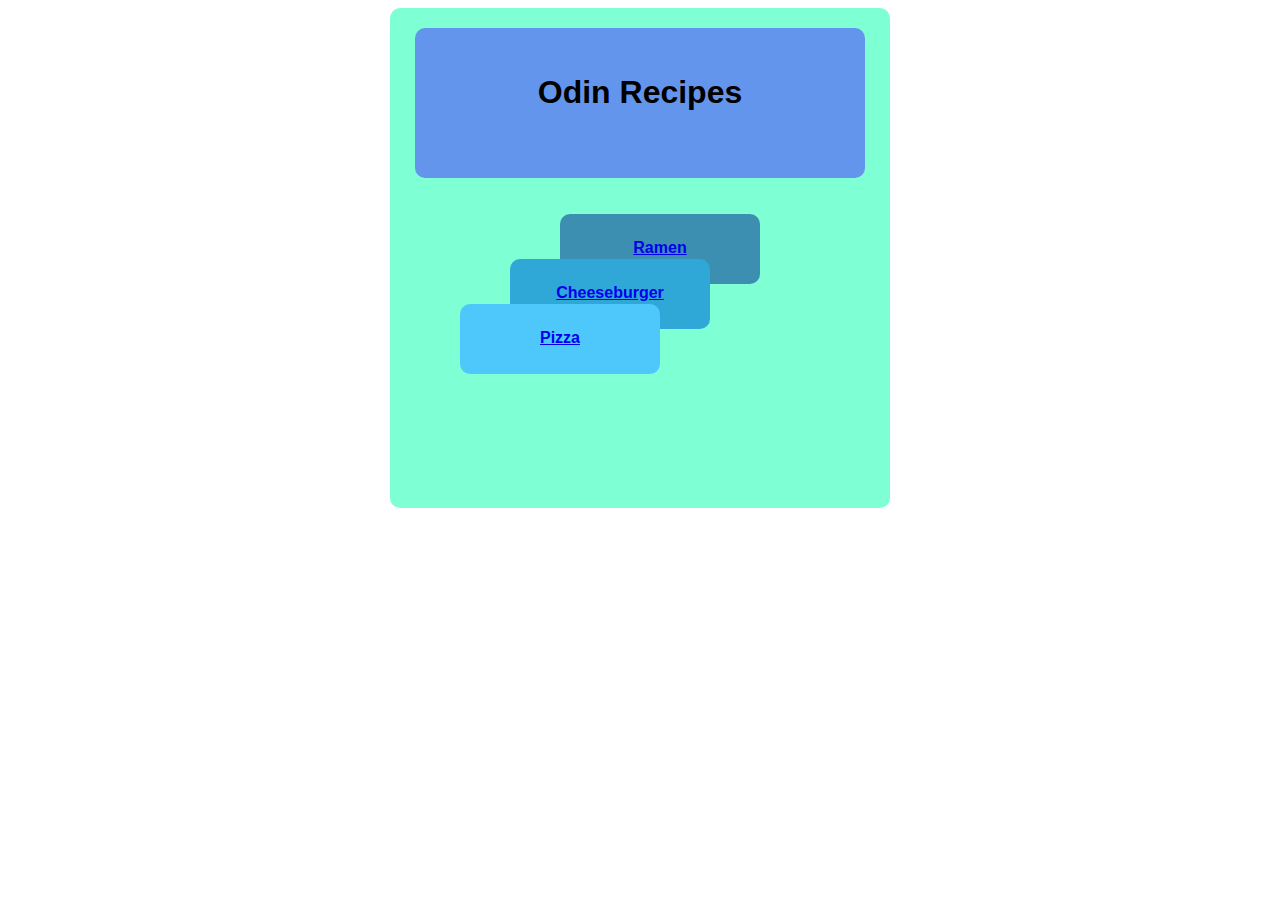
<file: index.html>
<!DOCTYPE html>
<html lang="en">
    <head>
        <meta charset="UTF-8">
        <title>Odin Recipes</title>
        <link rel="stylesheet" href="style.css">
    </head>
    <body>
        <div class="everything">
            <div class="topper"><h1>Odin Recipes</h1></div>
        <ul>
            <div class="first"><li><a href="recipes/ramen.html">Ramen</a>
            </li></div>
            <div class="second"><li><a href="recipes/cheeseburger.html">Cheeseburger</a>
            </li></div>
            <div class="third"><li><a href="recipes/pizza.html">Pizza</a>
            </li></div>
        </ul></div>
    </body>
</file>
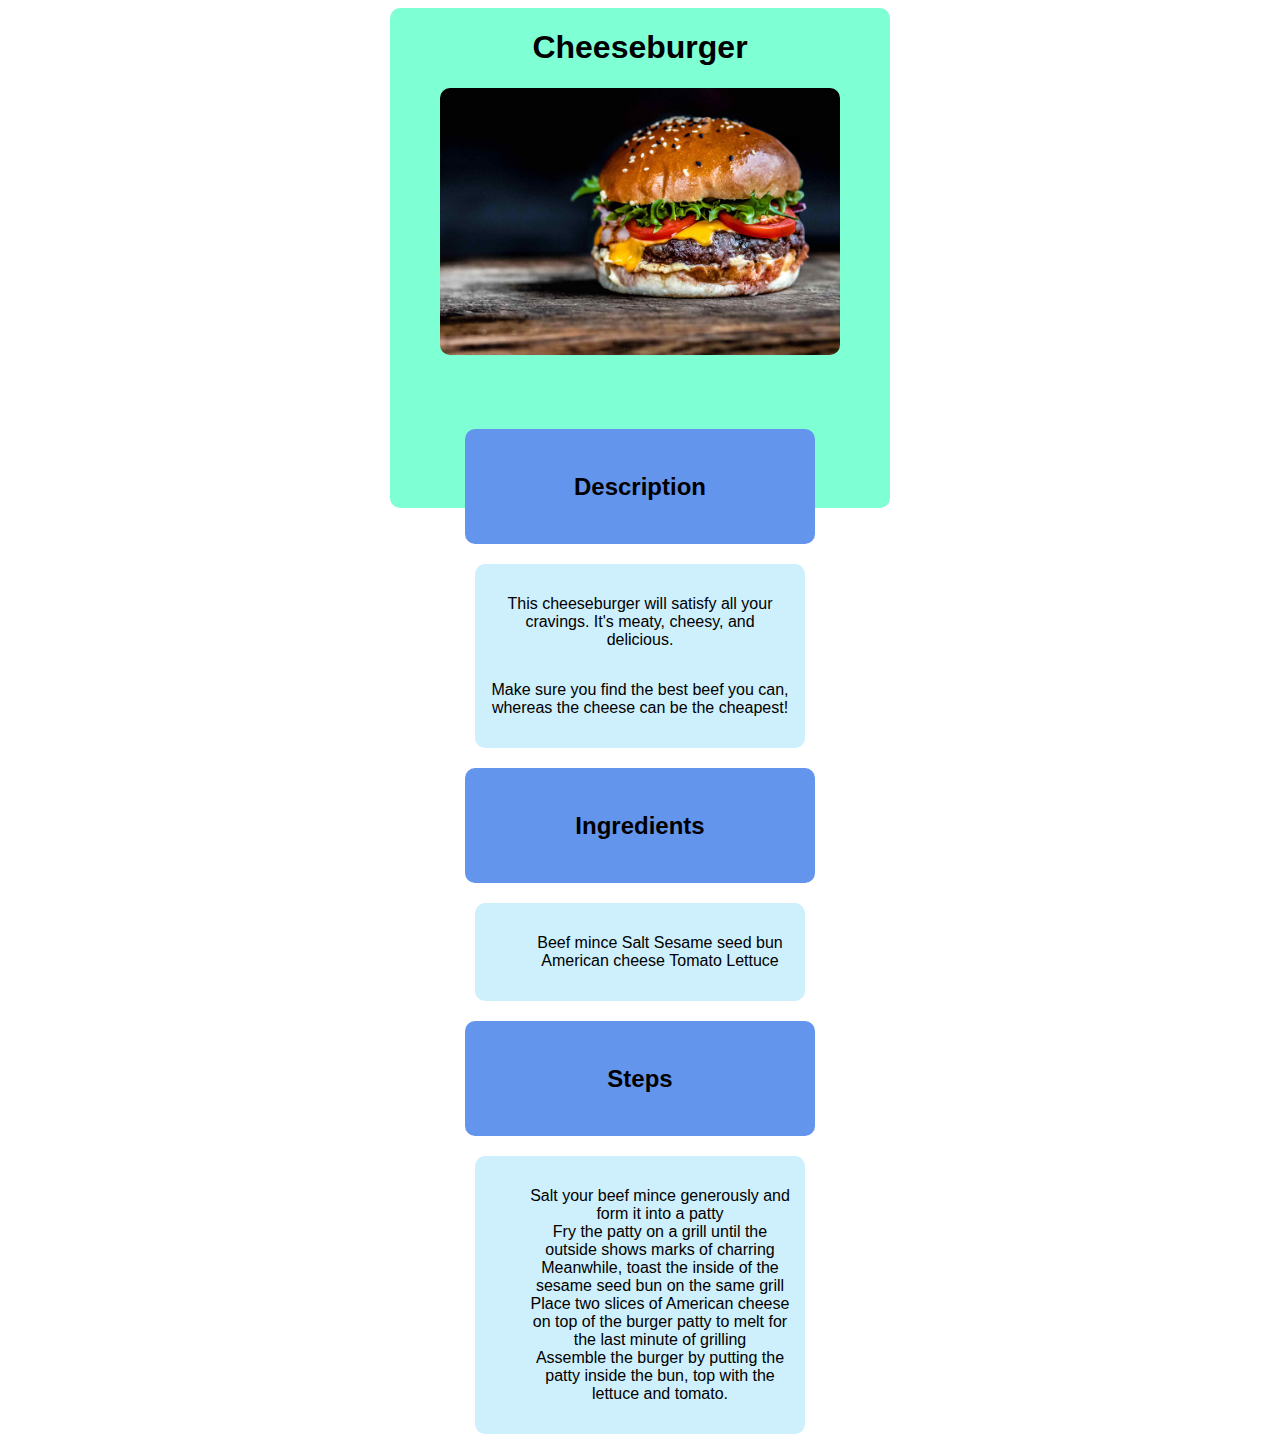
<file: recipes/cheeseburger.html>
<!DOCTYPE html>
<html lang="en">
<head>
    <meta charset="UTF-8">
    <title>Cheeseburger</title>
    <link rel="stylesheet" href="../style.css">
</head>

<body>
    <div class="everything"> 
    <h1>Cheeseburger</h1>
    <div class="pix"><img src="../images/cheeseburger.jpg" alt="A photo of a juicy 
    cheeseburger" width="400"></div>

    <div class="meat"><h2>Description</h2></div>
   <div class="veg"> <p>
        This cheeseburger will satisfy all your cravings. It's meaty, 
        cheesy, and delicious.
    </p>
     <p>
        Make sure you find the best beef you can, whereas the cheese can be
        the cheapest!
    </p></div>

    <div class="meat"><h2>Ingredients</h2></div>
    <div class="veg"> <ul>
        <li>Beef mince</li>
        <li>Salt</li>
        <li>Sesame seed bun</li>
        <li>American cheese</li>
        <li>Tomato</li>
        <li>Lettuce</li>
    </ul></div>

    <div class="meat"><h2>Steps</h2></div>
    <div class="veg"><ol>
        <li>Salt your beef mince generously and form it into a patty</li>
        <li>Fry the patty on a grill until the outside shows marks of
            charring</li>
        <li>Meanwhile, toast the inside of the sesame seed bun on the
            same grill</li>
        <li>Place two slices of American cheese on top of the burger
            patty to melt for the last minute of grilling</li>
        <li>Assemble the burger by putting the patty inside the bun, 
            top with the lettuce and tomato.</li>
    </ol></div>
</div>
</body>
</html>
</file>
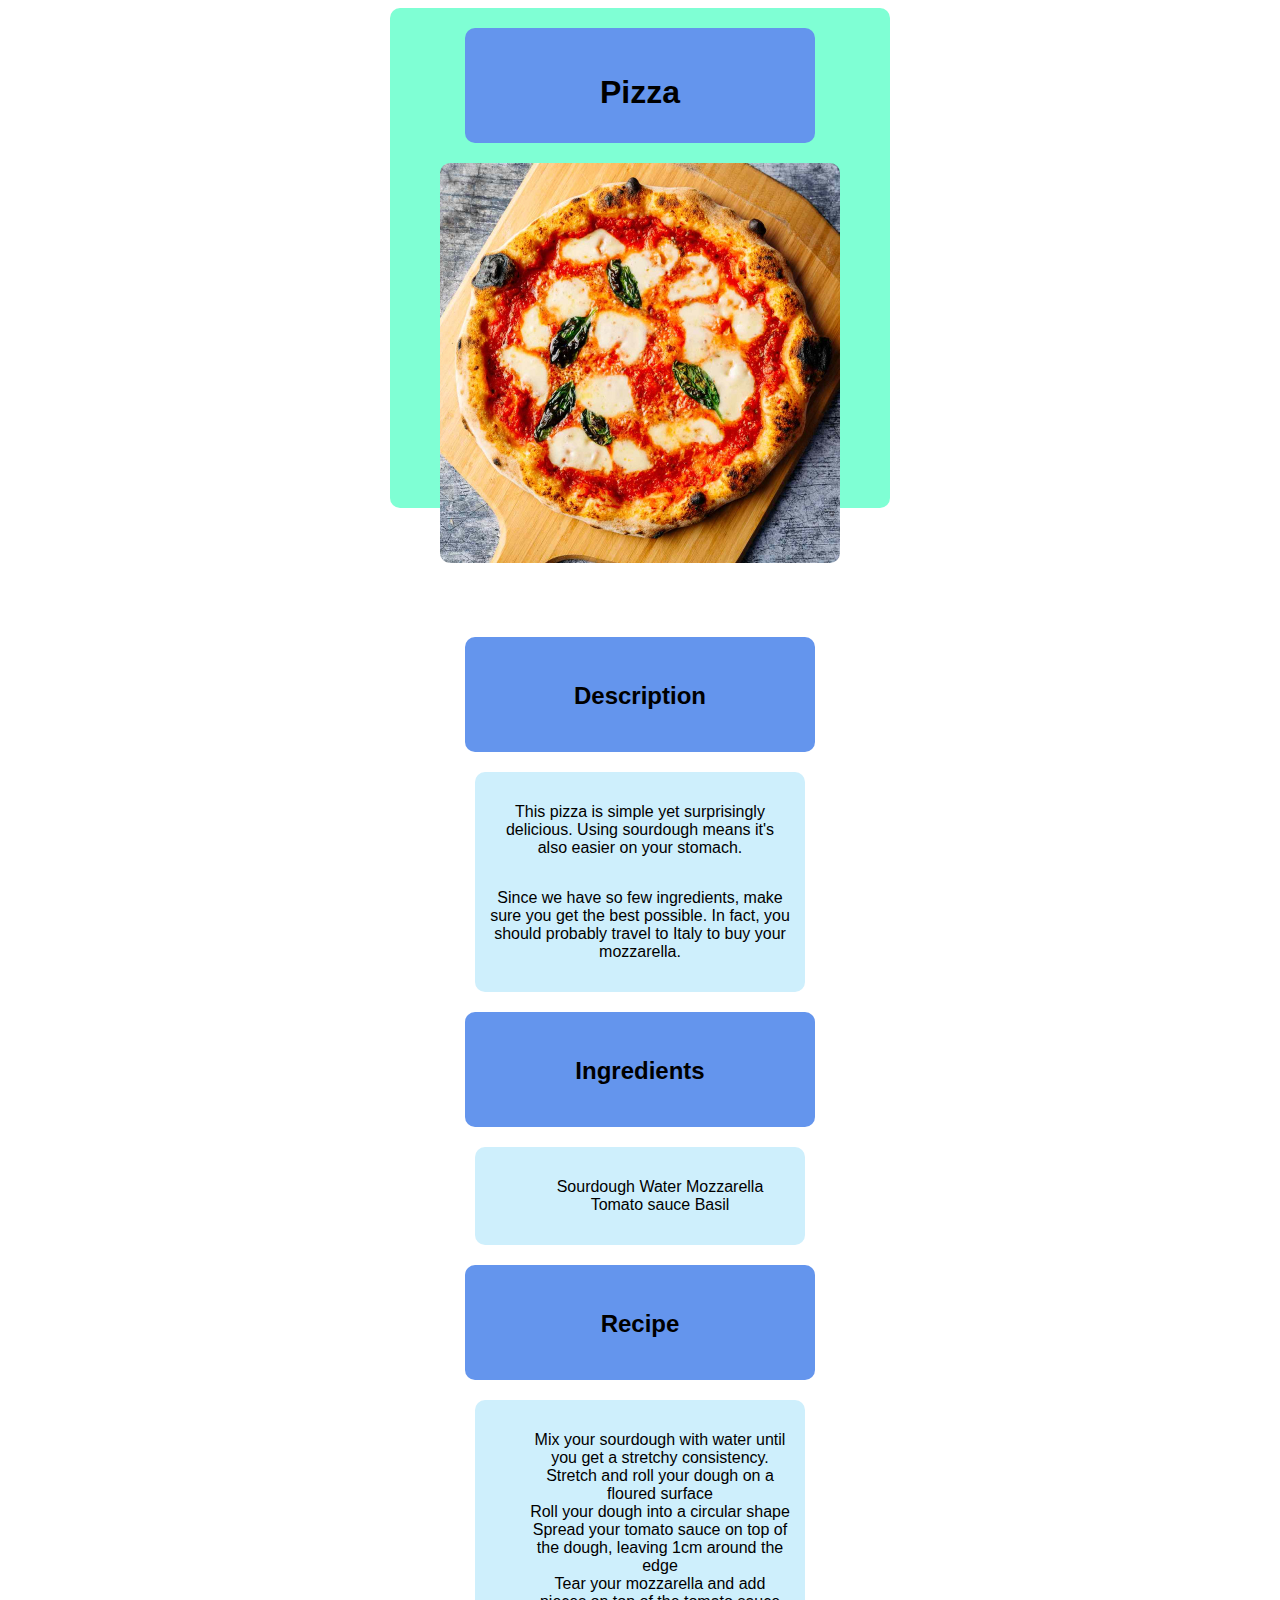
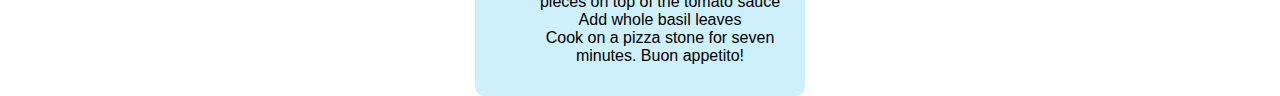
<file: recipes/pizza.html>
<!DOCTYPE html>
<html>
    <head>
        <meta charset="UTF-8">
        <title>Pizza</title>
        <link rel="stylesheet" href="../style.css">
    </head>

    <body>
        <div class="everything"> 
       <div class="meat"><h1>Pizza</h1></div>
        <div class="pix"><img src="../images/pizza.jpg" alt="A picture of a margherita 
        pizza" width="400"></div>
    

        <div class="meat"><h2>Description</h2></div>
        <div class="veg"><p>
            This pizza is simple yet surprisingly delicious. Using
            sourdough means it's also easier on your stomach.
        </p>
        <p>
            Since we have so few ingredients, make sure you get the best
            possible. In fact, you should probably travel to Italy to buy
            your mozzarella.
        </p></div>

        <div class="meat"><h2>Ingredients</h2></div>
        <div class="veg"><ul>
            <li>Sourdough</li>
            <li>Water</li>
            <li>Mozzarella</li>
            <li>Tomato sauce</li>
            <li>Basil</li>
        </ul></div>

        <div class="meat"><h2>Recipe</h2></div>
       <div class="veg"><ol>
            <li>Mix your sourdough with water until you get a stretchy
                consistency. Stretch and roll your dough on a floured
                surface</li>
            <li>Roll your dough into a circular shape</li>
            <li>Spread your tomato sauce on top of the dough, leaving 1cm
                around the edge</li>
            <li>Tear your mozzarella and add pieces on top of the tomato
                sauce</li>
            <li>Add whole basil leaves</li>
            <li>Cook on a pizza stone for seven minutes. Buon appetito!</li>
        </ol></div>
    </div>
    </body>
</html>
</file>
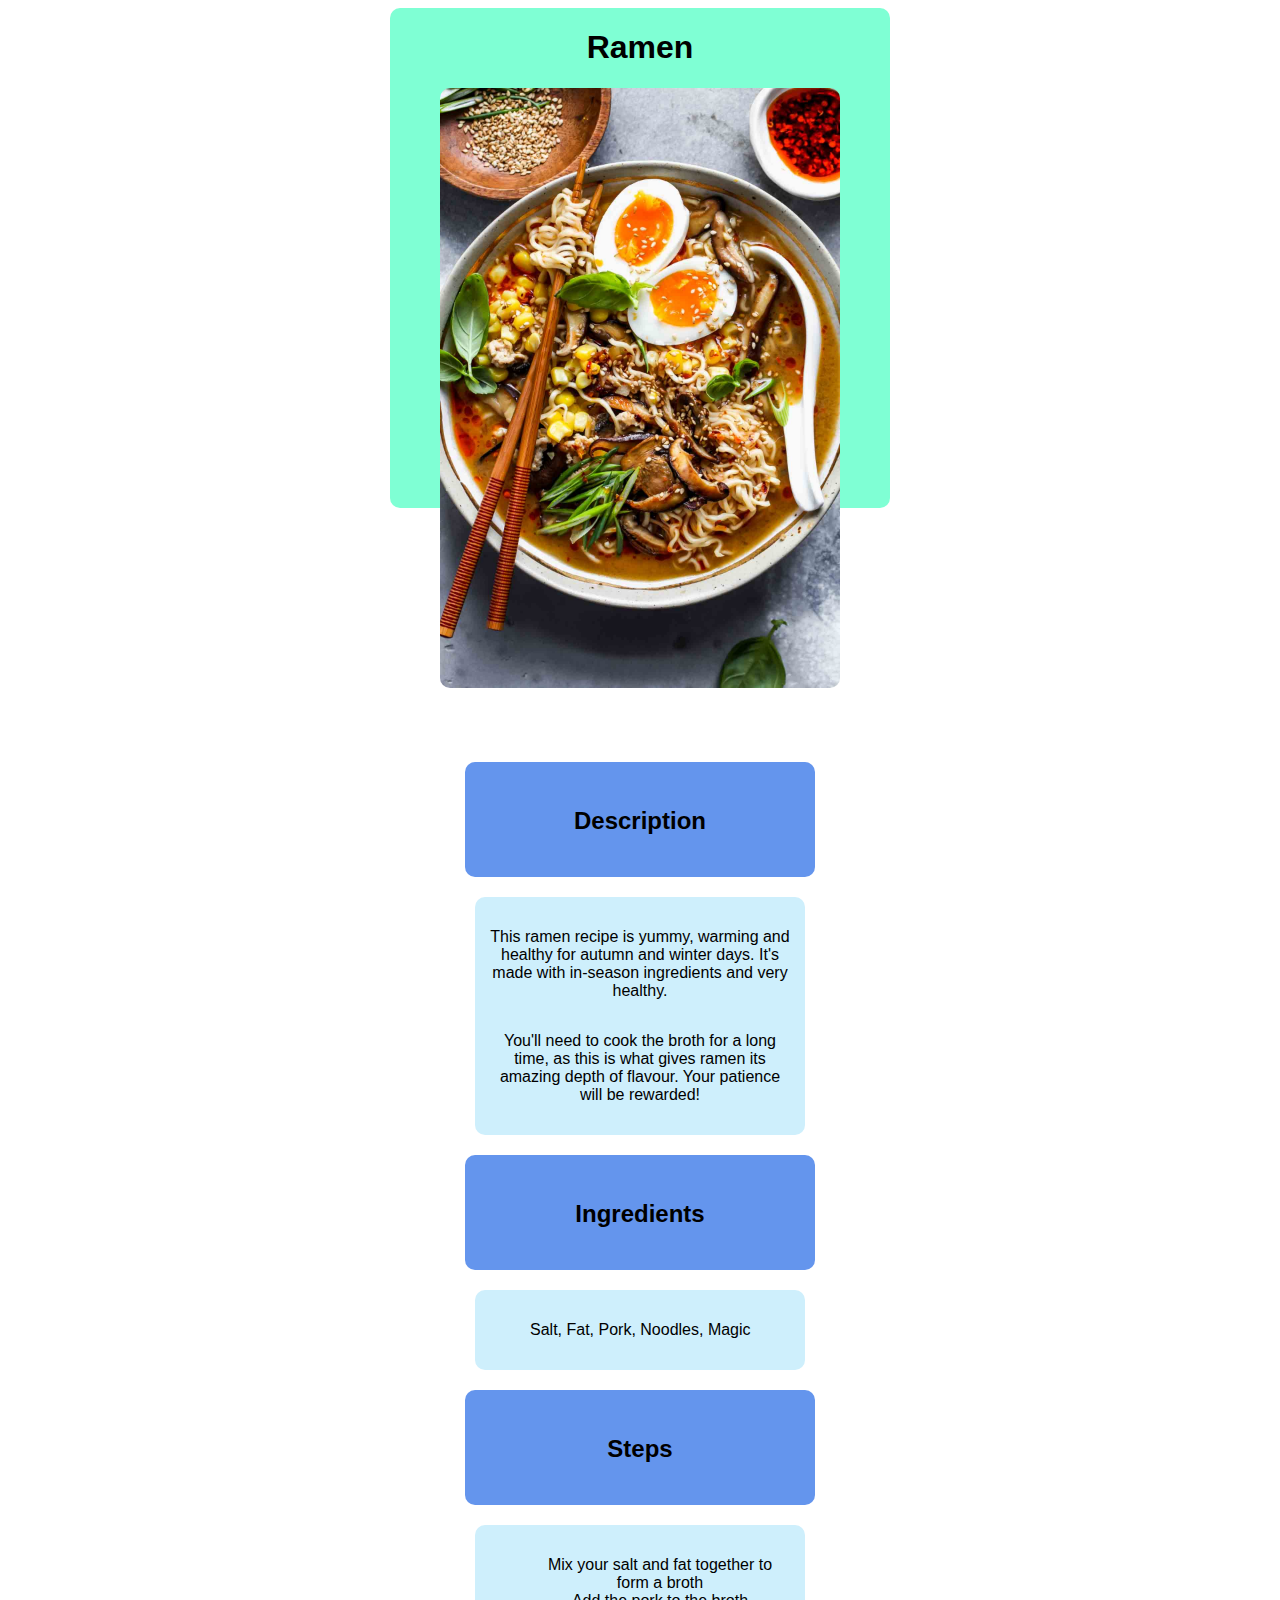
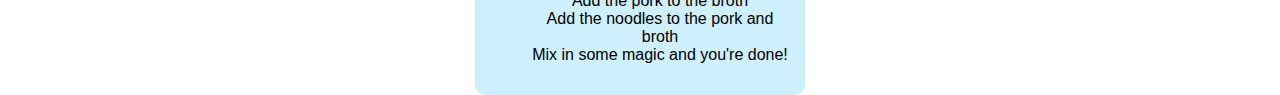
<file: recipes/ramen.html>
<!DOCTYPE html>
<html lang="en">
    <head>
        <meta charset="UTF-8">
        <title>Ramen</title>
        <link rel="stylesheet" href="../style.css">
    </head>
    <body>
       <div class="everything"> 
        <h1>Ramen</h1>
        <br>
        <div class="pix"><img src="../images/ramen.jpg" alt="A photo of ramen in a bowl" 
        width="400"></div>
        <br>
        <div class="meat"><h2>Description</h2></div>
        <div class="veg"><p>
            This ramen recipe is yummy, warming and healthy for autumn and
            winter days. It's made with in-season ingredients and very 
            healthy.
        </p>
        <p>
            You'll need to cook the broth for a long time, as this is what
            gives ramen its amazing depth of flavour. Your patience will 
            be rewarded!
        </p></div>
       <div class="meat"><h2>Ingredients</h2></div>
<div class="veg">
       <ul>
            <li>Salt,</li>
            <li>Fat,</li>
            <li>Pork,</li>
            <li>Noodles,</li>
            <li>Magic</li>
        </ul></div>

       <div class="meat"><h2>Steps</h2></div>
        <div class="veg"><ol>
            <li>Mix your salt and fat together to form a broth</li>
            <li>Add the pork to the broth</li>
            <li>Add the noodles to the pork and broth</li>
            <li>Mix in some magic and you're done!</li>
        </ol></div>

    </div>  
    </body>
</html>
</file>
<file: style.css>
head {display: none;}

* {text-align: center; display: inline-block; border-radius: 10px;}
    
.everything {font-family: Helvetica, Arial, sans-serif; font-weight: bold; 
    color: black; background-color: aquamarine; height: 500px; width: 500px;} 
    
.topper {margin: 20px; background-color: cornflowerblue; width: 400px; 
    height: 100px; padding: 25px}

.first {width: 150px; height: 20px;
    padding: 25px; background-color: 
    #3C8FB1;}

.second {height: 20px; width: 150px; padding: 25px;  
    background-color: #2FA8D8; margin-right: 100px; margin-top: -300px;}

.third {height: 20px; width: 150px; padding: 25px;  
    background-color: #4EC8FA; margin-right: 200px; margin-top: -300px;}

.meat {margin: 20px; background-color: cornflowerblue; width: 300px; 
    height: 50px; padding: 25px; padding-bottom: 40px;}

.veg {text-align: left; width: 300px; padding: 15px; font-size: medium;
    font-weight: normal; background-color: #CEEFFC;}

.pix {margin-bottom: 50px;}
</file>
